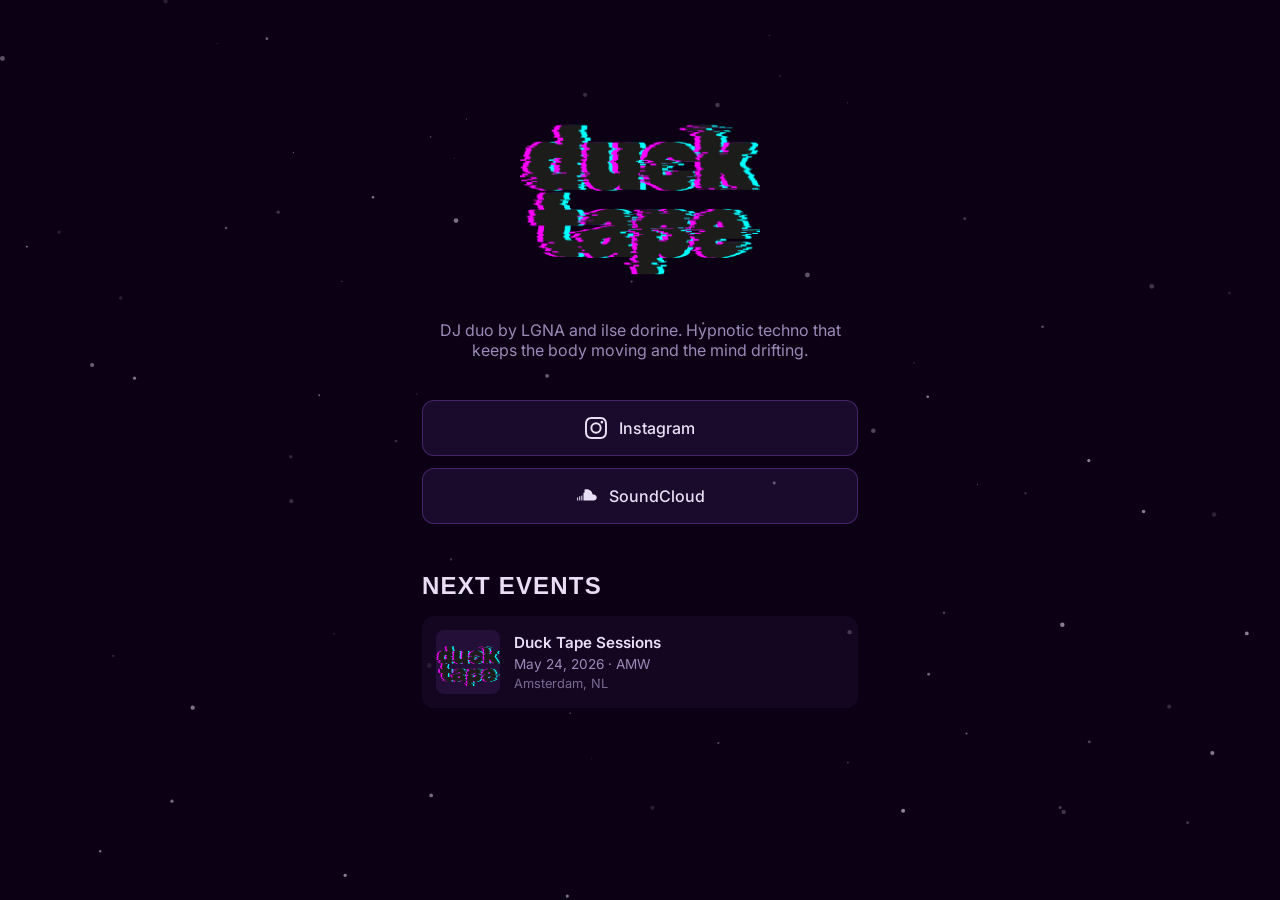
<file: ducktape.html>
<!DOCTYPE html>
<html lang="en">

<head>
  <meta charset="UTF-8">
  <meta name="viewport" content="width=device-width, initial-scale=1.0">
  <title>Duck Tape Sessions</title>
  <link href="https://fonts.cdnfonts.com/css/high-tide" rel="stylesheet">
  <link rel="stylesheet" href="style.css">
</head>

<body data-theme="dark" data-config="config-ducktape.json">
  <canvas id="particles-canvas"></canvas>
  <div class="background-overlay"></div>
  <main class="container">
    <section id="header"></section>
    <section id="bio"></section>
    <section id="links"></section>
    <section id="events"></section>
  </main>
  <script src="script.js"></script>
</body>

</html>
</file>
<file: style.css>
* {
  margin: 0;
  padding: 0;
  box-sizing: border-box;
}

:root {
  --font-heading: 'Bebas Neue', sans-serif;
  --font-body: 'Inter', sans-serif;
}

[data-theme="dark"] {
  --bg: #0a0a0a;
  --text: #f0f0f0;
  --text-muted: #999999;
  --accent: #ffffff;
  --btn-bg: rgba(255, 255, 255, 0.08);
  --btn-border: rgba(255, 255, 255, 0.2);
  --btn-hover-bg: rgba(255, 255, 255, 0.15);
  --card-bg: rgba(255, 255, 255, 0.05);
  --gradient-1: #1a0033;
  --gradient-2: #0a0a2e;
  --gradient-3: #1a0022;
}

[data-theme="minimal"] {
  --bg: #fafafa;
  --text: #1a1a1a;
  --text-muted: #666666;
  --accent: #000000;
  --btn-bg: rgba(0, 0, 0, 0.05);
  --btn-border: rgba(0, 0, 0, 0.15);
  --btn-hover-bg: rgba(0, 0, 0, 0.1);
  --card-bg: rgba(0, 0, 0, 0.03);
  --gradient-1: #e8e8e8;
  --gradient-2: #f0f0f0;
  --gradient-3: #e0e0e0;
}

[data-theme="neon"] {
  --bg: #0d0d1a;
  --text: #e0e0ff;
  --text-muted: #8888bb;
  --accent: #00ffaa;
  --btn-bg: rgba(0, 255, 170, 0.08);
  --btn-border: rgba(0, 255, 170, 0.3);
  --btn-hover-bg: rgba(0, 255, 170, 0.15);
  --card-bg: rgba(0, 255, 170, 0.05);
  --gradient-1: #0d1a2e;
  --gradient-2: #0d0d1a;
  --gradient-3: #001a1a;
}

[data-theme="purple-space"] {
  --bg: #0b0014;
  --text: #e8dff5;
  --text-muted: #9b8ab8;
  --accent: #e8dff5;
  --btn-bg: rgba(167, 100, 255, 0.1);
  --btn-border: rgba(167, 100, 255, 0.3);
  --btn-hover-bg: rgba(167, 100, 255, 0.2);
  --card-bg: rgba(167, 100, 255, 0.06);
  --gradient-1: #1a0033;
  --gradient-2: #0b0014;
  --gradient-3: #0d0028;
}

[data-theme="rooted"] {
  --bg: #292d33;
  --text: #fefefd;
  --text-muted: #8a9a93;
  --accent: #fefefd;
  --btn-bg: rgba(75, 109, 96, 0.12);
  --btn-border: rgba(75, 109, 96, 0.35);
  --btn-hover-bg: rgba(75, 109, 96, 0.25);
  --card-bg: rgba(75, 109, 96, 0.08);
  --gradient-1: #282a33;
  --gradient-2: #292d33;
  --gradient-3: #364242;
}

body {
  font-family: var(--font-body);
  background-color: var(--bg);
  color: var(--text);
  min-height: 100vh;
  display: flex;
  justify-content: center;
  position: relative;
  overflow-x: hidden;
}

#particles-canvas {
  position: fixed;
  top: 0;
  left: 0;
  width: 100%;
  height: 100%;
  pointer-events: none;
  z-index: 0;
  display: none;
}

.background-overlay {
  position: fixed;
  top: 0;
  left: 0;
  width: 100%;
  height: 100%;
  pointer-events: none;
  z-index: 0;
}

body[data-bg="gradient"] .background-overlay {
  background: linear-gradient(135deg, var(--gradient-1), var(--gradient-2), var(--gradient-3));
  background-size: 400% 400%;
  animation: gradientShift 15s ease infinite;
}

body[data-bg="texture"] .background-overlay {
  background-image: url("[data-uri]");
  opacity: 0.03;
}

body[data-bg="particles"] #particles-canvas {
  display: block;
}

@keyframes gradientShift {
  0% {
    background-position: 0% 50%;
  }

  50% {
    background-position: 100% 50%;
  }

  100% {
    background-position: 0% 50%;
  }
}

.container {
  position: relative;
  z-index: 1;
  width: 100%;
  max-width: 500px;
  padding: 4em 2em 4em;
}

#header {
  text-align: center;
  margin-bottom: 12px;
}

#header .artist-name {
  font-family: var(--font-heading);
  font-size: 6rem;
  letter-spacing: 0.1em;
  color: var(--accent);
  line-height: bold;
}

#header .artist-logo {
  max-width: 15rem;
  height: auto;
}

#bio {
  text-align: center;
  margin-bottom: 40px;
  color: var(--text-muted);
  font-size: 1rem;
}

#links {
  display: flex;
  flex-direction: column;
  gap: 12px;
  margin-bottom: 48px;
}

.link-btn {
  display: flex;
  align-items: center;
  justify-content: center;
  gap: 12px;
  width: 100%;
  padding: 16px 24px;
  background: var(--btn-bg);
  border: 1px solid var(--btn-border);
  border-radius: 12px;
  color: var(--text);
  text-decoration: none;
  font-family: var(--font-body);
  font-size: 1rem;
  font-weight: 500;
  transition: background 0.2s, transform 0.2s;
}

.link-btn:hover {
  background: var(--btn-hover-bg);
  transform: translateY(-2px);
}

.link-btn svg {
  width: 22px;
  height: 22px;
  fill: currentColor;
  flex-shrink: 0;
}

#events h2 {
  font-family: var(--font-heading);
  font-size: 1.5rem;
  letter-spacing: 0.05em;
  margin-bottom: 16px;
  color: var(--accent);
}

.event-card {
  display: flex;
  gap: 14px;
  padding: 14px;
  background: var(--card-bg);
  border-radius: 12px;
  margin-bottom: 12px;
  text-decoration: none;
  color: var(--text);
  transition: background 0.2s, transform 0.2s;
}

.event-card:hover {
  background: var(--btn-hover-bg);
  transform: translateY(-2px);
}

.event-flyer {
  width: 64px;
  height: 64px;
  border-radius: 8px;
  object-fit: cover;
  flex-shrink: 0;
  background: var(--btn-bg);
}

.event-info {
  display: flex;
  flex-direction: column;
  justify-content: center;
  gap: 4px;
}

.event-name {
  font-weight: 600;
  font-size: 0.95rem;
}

.event-details {
  font-size: 0.85rem;
  color: var(--text-muted);
}

.event-location {
  font-size: 0.8rem;
  color: var(--text-muted);
  opacity: 0.75;
}

@media (max-width: 480px) {
  .container {
    padding: 40px 16px 32px;
  }

  #header .artist-name {
    font-size: 2.8rem;
  }
}
</file>
